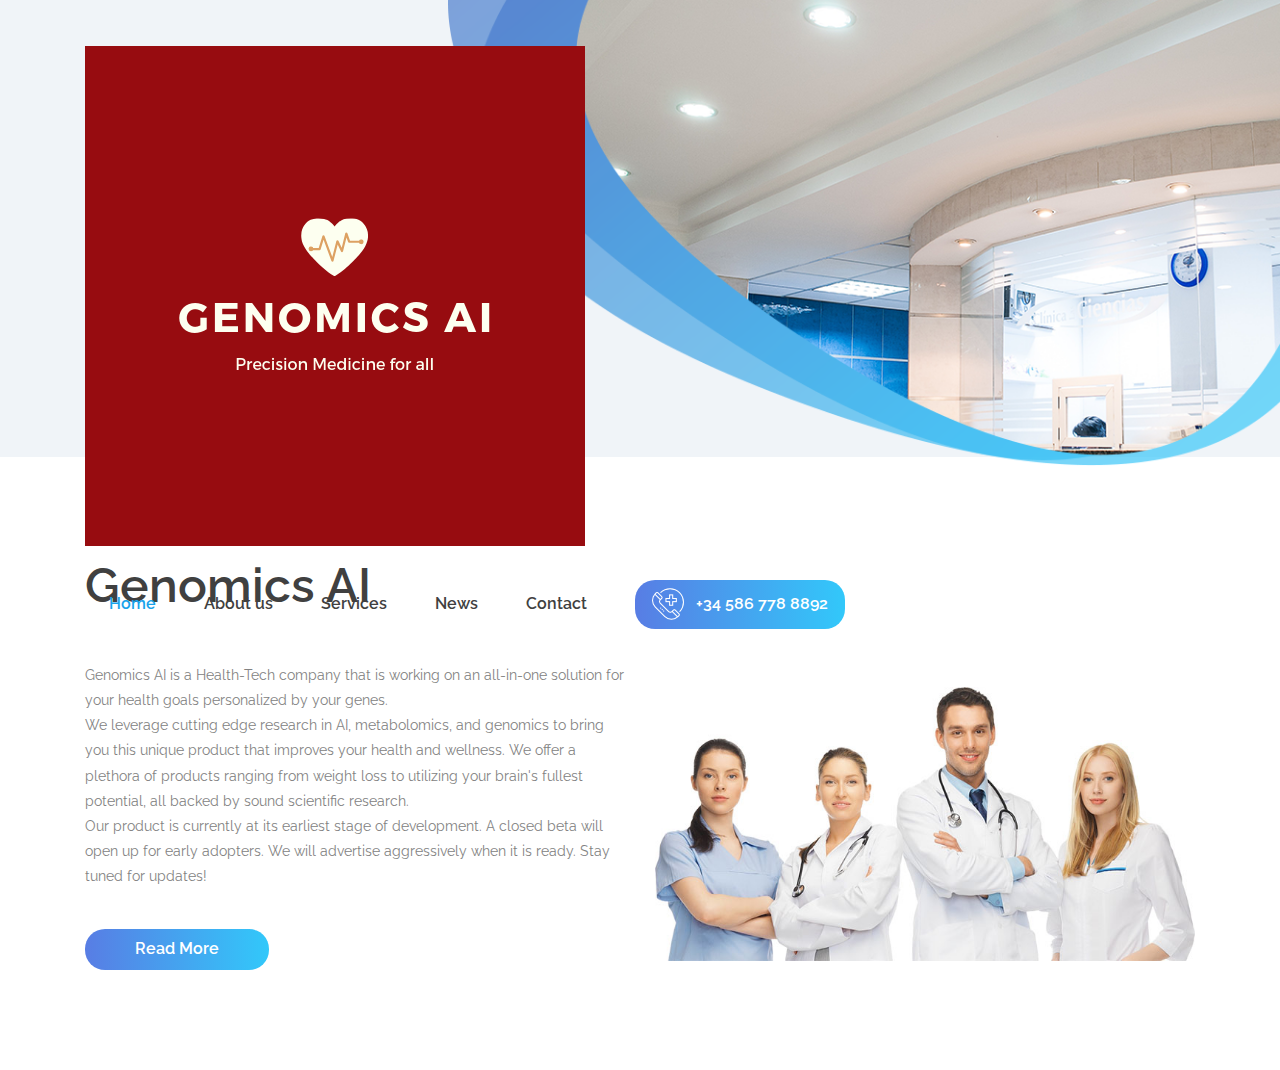
<file: index.html>
<!DOCTYPE html>
<html lang="en">
<head>
    <title>Genomics AI</title>

    <meta charset="utf-8">
    <meta name="viewport" content="width=device-width, initial-scale=1, shrink-to-fit=no">
    <link rel="shortcut icon" type="image/png" href="images/logo.png">

    <link rel="stylesheet" href="css/bootstrap.min.css">

    <link rel="stylesheet" type="text/css" href="https://cdnjs.cloudflare.com/ajax/libs/font-awesome/4.7.0/css/font-awesome.min.css">
    <link rel="stylesheet" href="css/swiper.min.css">

    <link rel="stylesheet" href="css/style.css">
</head>
<body class="single-page">
    <header class="site-header">
        <div class="nav-bar">
            <div class="container">
                <div class="row">
                    <div class="col-12 d-flex flex-wrap justify-content-between align-items-center">
                        <div class="site-branding d-flex align-items-center">
                            <a class="d-block" href="index.html" rel="home"><img class="d-block" src="images/logo.png" alt="logo"></a>
                        </div>

                        <nav class="site-navigation d-flex justify-content-end align-items-center">
                            <ul class="d-flex flex-column flex-lg-row justify-content-lg-end align-items-center">
                                <li class="current-menu-item"><a href="index.html">Home</a></li>
                                <li><a href="about.html">About us</a></li>
                                <li><a href="services.html">Services</a></li>
                                <li><a href="news.html">News</a></li>
                                <li><a href="contact.html">Contact</a></li>

                                <li class="call-btn button gradient-bg mt-3 mt-md-0">
                                    <a class="d-flex justify-content-center align-items-center" href="#"><img src="images/emergency-call.png"> +34 586 778 8892</a>
                                </li>
                            </ul>
                        </nav>

                        <div class="hamburger-menu d-lg-none">
                            <span></span>
                            <span></span>
                            <span></span>
                            <span></span>
                        </div>
                    </div>
                </div>
            </div>
        </div>

        <div class="container">
            <div class="row">
                <div class="col-12">
                    <h1>About us</h1>

                    <div class="breadcrumbs">
                        <ul class="d-flex flex-wrap align-items-center p-0 m-0">
                            <li><a href="#">Home</a></li>
                            <li>About Us</li>
                        </ul>
                    </div>

                </div>
            </div>
        </div>

        <img class="header-img" src="images/about-bg.png" alt="">
    </header>

    <div class="med-history">
        <div class="container">
            <div class="row align-items-end">
                <div class="col-12 col-lg-6">
                    <h2>Genomics AI</h2>

                    <p>Genomics AI is a Health-Tech company that is working on an all-in-one solution for your health goals personalized by your genes.
                    <br>
                    We leverage cutting edge research in AI, metabolomics, and genomics to bring you this unique product that improves your health and wellness. We offer a plethora of products ranging from weight loss to utilizing your brain's fullest potential, all backed by sound scientific research.
                    <br>
                    Our product is currently at its earliest stage of development. A closed beta will open up for early adopters. We will advertise aggressively when it is ready. Stay tuned for updates!
                    </p>

                    <a class="d-inline-block button gradient-bg" href="https://www.crunchbase.com/organization/genomics-ai">Read More</a>
                </div>

                <div class="col-12 col-lg-6 mt-5 mt-lg-0">
                    <img class="responsive" src="images/about.jpg" alt="">
                </div>
            </div>
        </div>
    </div>

</body>
</html>
</file>
<file: css/style.css>
@import url('https://fonts.googleapis.com/css?family=Raleway:200,300,400,500,600,700');

body {
    color: #404040;
    font-size: 16px;
    line-height: 1.8;
    font-family: 'Raleway', sans-serif;
}

img {
    vertical-align: baseline;
}

/*--------------------------------------------------------------
# Links
--------------------------------------------------------------*/
a {
    color: #262626;
}

a:visited {
    color: #757686;
}

a:hover, a:focus, a:active {
    color: #262626;
}

a:focus {
    outline: thin dotted;
}

a:hover, a:active {
    outline: 0;
    list-style: none;
}

/*--------------------------------------------------------------
# Site Header
--------------------------------------------------------------*/
.site-header {
    position: relative;
}

.nav-bar {
    position: absolute;
    top: 0;
    left: 0;
    z-index: 9999;
    width: 100%;
    padding: 20px 0;
}

/*
# Site Branding
--------------------------------*/
.site-branding {
    width: calc(100% - 24px);
    padding: 20px 0;
}

.site-branding a {
    margin-top: 6px;
}

@media screen and (min-width: 992px){
    .site-branding {
        width: auto;
    }
}

/*
  Hamburger Menu
----------------------------------------*/
.hamburger-menu {
    position: relative;
    width: 24px;
    height: 22px;
    margin: 0 auto;
    transition: .5s ease-in-out;
    cursor: pointer;
}

.hamburger-menu span {
    display: block;
    position: absolute;
    height: 2px;
    width: 100%;
    background: #262626;
    border-radius: 10px;
    opacity: 1;
    left: 0;
    transition: .25s ease-in-out;
}

.hamburger-menu span:nth-child(1) {
    top: 2px;
}

.hamburger-menu span:nth-child(2),
.hamburger-menu span:nth-child(3) {
    top: 10px;
}

.hamburger-menu span:nth-child(4) {
    top: 18px;
}

.hamburger-menu.open span:nth-child(1) {
    top: 18px;
    width: 0;
    left: 50%;
}

.hamburger-menu.open span:nth-child(2) {
    transform: rotate(45deg);
}

.hamburger-menu.open span:nth-child(3) {
    transform: rotate(-45deg);
}

.hamburger-menu.open span:nth-child(4) {
    top: 18px;
    width: 0;
    left: 50%;
}

/*
# Main Menu
--------------------------------*/
.site-navigation ul {
    position: fixed;
    top: 0;
    left: -320px;
    z-index: 9999;
    width: 320px;
    max-width: calc(100% - 120px);
    height: 100%;
    padding: 30px 15px;
    margin: 0;
    background: #fff;
    list-style: none;
    overflow-x: scroll;
    transition: all 0.35s;
}

.site-navigation.show ul {
    left: 0;
}

.site-navigation ul li {
    margin: 0 24px;
}

.site-navigation ul li a {
    display: block;
    padding: 16px 0;
    font-size: 16px;
    font-weight: 600;
    line-height: 1;
    color: #404040;
    text-decoration: none;
    transition: color .35s;
}

/*
# Call Button
--------------------------------*/
.call-btn {
    min-width: 210px;
    padding: 8px 12px 6px !important;
    margin-left: 24px;
    margin-right: 0 !important;
}

.call-btn img {
    display: inline-block;
    margin-right: 12px;
}

.call-btn a {
    padding: 0 !important;
    font-size: 16px;
    font-weight: 600;
    color: #fff !important;
}

@media screen and (min-width: 992px) {
    .site-navigation ul {
        position: relative;
        top: auto;
        left: auto;
        width: 100%;
        max-width: 100%;
        height: auto;
        padding: 0;
        overflow: auto;
        background: transparent;
    }

    .site-navigation ul li a {
        padding: 30px 0;
    }
}

.site-navigation ul li a:hover,
.site-navigation ul li.current-menu-item a {
    color: #18a3eb;
}

/*--------------------------------------------------------------
# Hero Section
--------------------------------------------------------------*/
.hero-slider {
    max-height: 950px;
}

.hero-content-wrap {
    min-height: 700px;
    position: relative;
    color: #fff;

    background-size: cover;
    background-position: center;
}

.hero-content-overlay {
    top: 0;
    left: 0;
    background: rgba(0,0,0,0);
}

.hero-content-overlay h1 {
    margin: 0;
    font-size: 60px;
    font-weight: 600;
    line-height: 1.2;
    color: #404040;
}

.hero-content-overlay p {
    font-size: 14px;
    font-weight: 500;
    line-height: 2;
    color: #828282;
}

.hero-slider .pagination-wrap {
    top: 50%;
    left: 0;
    z-index: 99;
    width: 120px;
    margin-top: -60px;
}

.hero-slider .swiper-pagination-bullet {
    width: 120px;
    height: 28px;
    margin-bottom: 12px;
    border-radius: 0;
    border-bottom: 2px solid transparent;
    font-size: 16px;
    font-weight: 600;
    color: #aaaaaa;
    background: transparent;
    opacity: 1;
    text-align: right;
}

.hero-slider .swiper-pagination-bullet-active {
    color: #18a3eb;
    border-color: #18a3eb;
}

@media screen and (max-width: 1400px) {
    .hero-slider .swiper-pagination-bullet {
        width: 60px;
    }
}

@media screen and (max-width: 576px) {
    .hero-slider .pagination-wrap {
        top: auto;
        bottom: 60px;
        margin-top: 0;
    }

    .hero-slider .swiper-pagination-bullet {
        width: 30px;
        margin-left: 15px;
    }
}

/*--------------------------------------------------------------
# Elements Page
--------------------------------------------------------------*/
.elements-wrap {
    margin-top: 80px;
}

.elements-page .elements-heading .entry-title {
    font-size: 24px;
    font-weight: 600;
    color: #262626;
}

.elements-page .elements-container {
    margin-top: 54px;
}

.elements-page .btn {
    margin-right: 20px;
}

/*
# Button
----------------------------------*/
.button {
    padding: 12px 50px 10px;
    margin-right: 32px;
    border: 0;
    border-bottom: 3px solid #18a3eb;
    border-radius: 20px;
    font-size: 16px;
    font-weight: 600;
    line-height: 1;
    color: #404040;
    outline: none;
    background: #f0f4f8;
    text-decoration: none !important;
}

.button:focus {
    outline: none;
    box-shadow: none;
}

.button.dark {
    border-color: transparent;
    color: #fff;
    background: #18a3eb;
}

.button.gradient-bg {
    border-color: transparent;
    background: -moz-linear-gradient(180deg, rgba(50,200,250,1) 0%, rgba(88,125,228,1) 100%); /* ff3.6+ */
    background: -webkit-gradient(linear, left top, right top, color-stop(0%, rgba(50,200,250,1)), color-stop(100%, rgba(88,125,228,1))); /* safari4+,chrome */
    background: -webkit-linear-gradient(180deg, rgba(50,200,250,1) 0%, rgba(88,125,228,1) 100%); /* safari5.1+,chrome10+ */
    background: -o-linear-gradient(180deg, rgba(50,200,250,1) 0%, rgba(88,125,228,1) 100%); /* opera 11.10+ */
    background: -ms-linear-gradient(180deg, rgba(50,200,250,1) 0%, rgba(88,125,228,1) 100%); /* ie10+ */
    background: linear-gradient(270deg, rgba(50,200,250,1) 0%, rgba(88,125,228,1) 100%); /* w3c */
    filter: progid:DXImageTransform.Microsoft.gradient( startColorstr='#18a3eb', endColorstr='#587de4',GradientType=1 ); /* ie6-9 */
    color: #fff;
}

/*
# Accordion
----------------------------------*/
.accordion-wrap {
    position: relative;
}

.accordion-wrap .entry-content {
    margin: 0;
}

.accordion-wrap .entry-title {
    padding: 12px 38px;
    margin-bottom: 15px;
    background: #f3f3f3;
    font-size: 16px;
    font-weight: 600;
    color: #404040;
    cursor: pointer;
}

.accordion-wrap .entry-title {
    border: 0;
    background: -moz-linear-gradient(180deg, rgba(50,200,250,1) 0%, rgba(88,125,228,1) 100%); /* ff3.6+ */
    background: -webkit-gradient(linear, left top, right top, color-stop(0%, rgba(50,200,250,1)), color-stop(100%, rgba(188,125,228,1))); /* safari4+,chrome */
    background: -webkit-linear-gradient(180deg, rgba(50,200,250,1) 0%, rgba(88,125,228,1) 100%); /* safari5.1+,chrome10+ */
    background: -o-linear-gradient(180deg, rgba(50,200,250,1) 0%, rgba(88,125,228,1) 100%); /* opera 11.10+ */
    background: -ms-linear-gradient(180deg, rgba(50,200,250,1) 0%, rgba(88,125,228,1) 100%); /* ie10+ */
    background: linear-gradient(270deg, rgba(50,200,250,1) 0%, rgba(88,125,228,1) 100%); /* w3c */
    filter: progid:DXImageTransform.Microsoft.gradient( startColorstr='#18a3eb', endColorstr='#18a3eb',GradientType=1 ); /* ie6-9 */
    color: #fff;
}

.accordion-wrap .entry-title .arrow-r::before,
.accordion-wrap .entry-title .arrow-d::before {
    content: "+";
    font-size: 24px;
    font-weight: 400;
}

.accordion-wrap .entry-title .arrow-d::before {
    content: "-";
}

/*
# Content
----------------------------------*/
.accordion-wrap .entry-content {
    display: none;
}

.accordion-wrap .entry-content p {
    padding: 10px 0;
    font-size: 14px;
    line-height: 2;
    color: #828282;
}

/*
# Tabs
----------------------------------*/
ul.tabs-nav {
    margin: 0;
    padding: 0;
    list-style: none;
}

ul.tabs-nav .tab-nav {
    padding: 12px 24px;
    margin-right: 6px;
    margin-bottom: 10px;
    background: #eaf1f3;
    font-size: 16px;
    font-weight: 600;
    color: #404040;
    cursor: pointer;
    transition: all .35s;
}

ul.tabs-nav .tab-nav.active {
    border: 0;
    background: -moz-linear-gradient(180deg, rgba(50,200,250,1) 0%, rgba(88,125,228,1) 100%); /* ff3.6+ */
    background: -webkit-gradient(linear, left top, right top, color-stop(0%, rgba(50,200,250,1)), color-stop(100%, rgba(88,125,228,1))); /* safari4+,chrome */
    background: -webkit-linear-gradient(180deg, rgba(50,200,250,1) 0%, rgba(88,125,228,1) 100%); /* safari5.1+,chrome10+ */
    background: -o-linear-gradient(180deg, rgba(50,200,250,1) 0%, rgba(88,125,228,1) 100%); /* opera 11.10+ */
    background: -ms-linear-gradient(180deg, rgba(50,200,250,1) 0%, rgba(88,125,228,1) 100%); /* ie10+ */
    background: linear-gradient(270deg, rgba(50,200,250,1) 0%, rgba(88,125,228,1) 100%); /* w3c */
    filter: progid:DXImageTransform.Microsoft.gradient( startColorstr='#18a3eb', endColorstr='#18a3eb',GradientType=1 ); /* ie6-9 */
    color: #fff;
}

.tabs .tab-nav {
    margin-bottom: -1px;
    z-index: 99;
}

.tabs-container {
    padding: 60px 0;
}

.tab-content {
    display: none;
}

.tab-content img {
    float: left;
    margin-right: 32px;
    margin-bottom: 32px;
}

.tab-content h4 {
    margin-bottom: 24px;
    font-size: 18px;
    font-weight: 600;
    color: #404040;
}

.tab-content p {
    margin-bottom: 0;
    font-size: 14px;
    line-height: 2;
    color: #929191;
}

/*
# Circular Progress Bar
----------------------------------*/
.circular-progress-bar {
    margin: 20px 0;
    text-align: center;
}

.circular-progress-bar .circle {
    position: relative;
    width: 156px;
    height: 156px;
    margin: 0 auto;
}

.circular-progress-bar .circle strong {
    position: absolute;
    top: 50%;
    left: 0;
    margin-top: -24px;
    width: 100%;
    font-size: 30px;
    font-weight: 500;
    line-height: 1;
    color: #404040;
}

.circular-progress-bar .entry-title {
    margin-top: 32px;
    font-size: 20px;
    font-weight: 600;
    color: #404040;
}

.circular-progress-bar .entry-title span {
    display: block;
    margin-top: 10px;
    font-size: 14px;
    font-weight: 400;
    color: #828282;
}

/*
# Counter Box
----------------------------------*/
.counter-box {
    margin: 60px 0 20px;
    text-align: center;
}

.counter-box .start-counter {
    margin-top: 10px;
    font-size: 48px;
    font-weight: 400;
    color: #404040;
}

.counter-box .counter-k {
    font-size: 48px;
}

.counter-box .entry-title {
    margin-top: 10px;
    font-size: 16px;
    color: #828282;
}

/*
# Icon Box
----------------------------------*/
.icon-box .entry-header img {
    margin-right: 24px;
}

.icon-box .entry-title {
    margin: 0;
    font-size: 24px;
    font-weight: 700;
    color: #404040;
}

.icon-box .entry-content {
    margin-top: 32px;
}

.icon-box .entry-content p {
    font-size: 14px;
    line-height: 2;
    color: #828282;
}

.icon-box .entry-footer a {
    display: block;
    margin-top: 24px;
    font-size: 12px;
    font-weight: bold;
    color: #828282;
    text-transform: uppercase;
}

/*
# Bar Filler
----------------------------------*/
.barfiller {
    position:relative;
    width:100%;
    height:5px;
    border-radius: 3px;
    background:#d6dee1;
}

.barfiller .fill {
    display:block;
    position:relative;
    width:0px;
    height:100%;
    border-radius: 3px;
    background:#333;
    z-index:1;
}

.barfiller .tipWrap {
    display:none;
}

.barfiller .tip {
    left: 0;
    position: absolute;
    z-index: 2;
    width: 42px;
    height: 42px;
    padding-top: 14px;
    margin-top: -21px;
    border-radius: 50%;
    font-size: 15px;
    font-weight: 500;
    line-height: 1;
    text-align: center;
    background: #18a3eb;
    color: #fff;
}

/*
# Subscribe Banner
--------------------------------*/
.subscribe-banner {
    padding: 80px 0;
    background: url("../images/subscribe-bg.png") no-repeat center;
    background-size: cover;
    text-align: center;
}

.subscribe-banner h2 {
    font-size: 30px;
    font-weight: 600;
    color: #fff;
}

.subscribe-banner input[type="email"] {
    width: 100%;
    padding: 8px 24px;
    border: 0;
    margin-top: 24px;
    font-size: 12px;
    font-style: italic;
    color: #404040;
    background: #fff;
    text-align: left;
}

.subscribe-banner input[type="submit"] {
    margin-top: 32px;
    margin-right: 0;
    font-size: 16px;
    font-weight: 600;
    cursor: pointer;
}

/*--------------------------------------------------------------
# Homepage
--------------------------------------------------------------*/
.homepage-boxes {
    padding: 110px 0;
}

/*
# Opening Hours
--------------------------------*/
.opening-hours,
.emergency-box,
.appointment-box,
.contact-info {
    position: relative;
    padding: 32px;
    border-radius: 20px;
    border: 2px solid #dde4ea;
}

.opening-hours {
    border-color: #18a3eb;
}

.opening-hours h2,
.emergency-box h2,
.appointment-box h2,
.contact-info h2 {
    position: absolute;
    top: -24px;
    left: -2px;
    height: 48px;
    padding-right: 16px;
    background: #fff;

    font-size: 24px;
    font-weight: 600;
    color: #404040;
}

.opening-hours ul {
    list-style: none;
}

.opening-hours ul li {
    display: flex;
    justify-content: space-between;
    margin-top: 10px;
    font-size: 16px;
    font-weight: 500;
    color: #828282;
}

.opening-hours ul li span {
    display: inline-block;
    margin-left: 5px;
}

/*
# Emergency
--------------------------------*/
.emergency-box {
    padding: 16px;
}

.emergency-box p {
    margin-top: 16px;
    margin-bottom: 0;
    font-size: 13px;
    font-style: italic;
    color: #828282;
}

.emergency-box .call-btn {
    max-width: 220px;
    margin: 24px auto !important;
}

/*
# Make an Appointment
--------------------------------*/
.appointment-box {
    padding: 16px;
}

.appointment-box form {
    margin-top: 24px;
}

.appointment-box form select,
.appointment-box form input[type="text"],
.appointment-box form input[type="number"] {
    display: block;
    width: calc(50% - 5px);
    padding: 12px 16px ;
    margin-bottom: 10px;
    border: 0;

    font-size: 12px;
    font-style: italic;
    color: #828282;
    background: #f0f4f8;
    outline: none;
}

.appointment-box form input[type="submit"] {
    margin-top: 16px;
}

/*
# Our Departments
--------------------------------*/
.our-departments {
    padding: 100px 0;
    background: url(../images/departments-bg.jpg) no-repeat;
    background-size: cover;
}

.our-departments-wrap {
    padding: 60px 80px 80px;
    background: -moz-linear-gradient(180deg, rgba(50,200,250,1) 0%, rgba(88,125,228,1) 100%); /* ff3.6+ */
    background: -webkit-gradient(linear, left top, right top, color-stop(0%, rgba(50,200,250,1)), color-stop(100%, rgba(188,125,228,1))); /* safari4+,chrome */
    background: -webkit-linear-gradient(180deg, rgba(50,200,250,1) 0%, rgba(88,125,228,1) 100%); /* safari5.1+,chrome10+ */
    background: -o-linear-gradient(180deg, rgba(50,200,250,1) 0%, rgba(88,125,228,1) 100%); /* opera 11.10+ */
    background: -ms-linear-gradient(180deg, rgba(50,200,250,1) 0%, rgba(88,125,228,1) 100%); /* ie10+ */
    background: linear-gradient(270deg, rgba(50,200,250,1) 0%, rgba(88,125,228,1) 100%); /* w3c */
    filter: progid:DXImageTransform.Microsoft.gradient( startColorstr='#18a3eb', endColorstr='#18a3eb',GradientType=1 ); /* ie6-9 */
}

@media screen and (max-width: 768px){
    .our-departments-wrap {
        padding-right: 30px;
        padding-left: 30px;
    }
}

.our-departments-wrap h2 {
    margin-bottom: 80px;
    font-size: 48px;
    font-weight: 600;
    text-align: center;
    color: #fff;
}

.our-departments-cont {
    margin-bottom: 64px;
}

.our-departments-cont .entry-header {
    min-height: 48px;
}

.our-departments-cont .entry-header img {
    margin-right: 16px;
}

.our-departments-cont h3 {
    margin: 0;
    font-size: 24px;
    font-weight: bold;
    color: #fff;
}

.our-departments-cont .entry-content {
    margin-top: 16px;
}

.our-departments-cont .entry-content p {
    font-size: 14px;
    color: #fff;
}

.our-departments-cont .entry-footer a {
    font-size: 12px;
    font-weight: bold;
    text-transform: uppercase;
    color: #fff;
}

/*
# Section: Testimonial
--------------------------------*/
.testimonial-section {
    margin-top: 100px;
    position: relative;
    height: 100%;
    padding: 100px 0;
}

.testimonial-section h2 {
    margin-bottom: 40px !important;
}

.testimonial-section::before {
    content: '';
    position: absolute;
    top: 0;
    right: 0;
    z-index: -1;
    width: 50%;
    height: 100%;
    background: url("../images/testimonial-bg.jpg") no-repeat right center;
    background-size: cover;
}

.testimonial-slider {
    position: relative;
}

.testimonial-slider-wrap {
    position: relative;
    padding: 72px 100px;
    border-radius: 20px;
    background: #fff;
    box-shadow: 40px 20px 27px rgba(0,0,0,.1);
}

.testimonial-bg-shape {
    position: relative;
}

.testimonial-bg-shape::before {
    content: '';
    position: absolute;
    bottom: -90px;
    left: -130px;
    z-index: -1;
    width: 499px;
    height: 492px;
    background: url("../images/testimonial-content-bg.png") no-repeat;
}

.testimonial-slider .content-wrap {
    background: #fff;
}

.testimonial-slider .entry-content p {
    position: relative;
    margin-top: 40px;
    font-size: 16px;
    line-height: 2;
    font-style: italic;
    color: #828282;
}

.testimonial-slider .entry-content p::before {
    content: '';
    position: absolute;
    top: -80px;
    left: 0;
    width: 46px;
    height: 46px;
    background: url("../images/testimonial-p-bg.png") no-repeat;
}

.testimonial-slider .testimonial-user {
    display: inline-block;
    margin-top: 24px;
    font-size: 16px;
    font-weight: 500;
    color: #404040;
}

.testimonial-slider .testimonial-user span {
    display: block;
    margin-top: 8px;
    font-size: 12px;
    font-weight: 500;
    color: #828282;
}

.testimonial-slider .user-avatar {
    width: 78px;
    height: 78px;
    margin-top: 56px;
    border-radius: 50%;
    overflow: hidden;
    border: 2px solid #18a3eb;
}

.testimonial-slider .user-avatar img {
    width: 100%;
    height: 100%;
    object-fit: cover;
}

.swiper-pagination-wrap {
    position: absolute;
    left: 0;
    bottom: 150px;
    z-index: 99;
    width: 100%;
}

@media screen and (max-width: 768px){

    .testimonial-slider-wrap {
        padding: 72px 30px 120px;
    }

    .swiper-pagination-wrap {
        bottom: 30px;
    }
}

.testimonial-slider .swiper-pagination-bullet {
    width: 52px;
    height: 52px;
    margin: 0 8px;
    opacity: 1 !important;
}

.testimonial-slider .swiper-pagination-bullet:nth-of-type(1) {
    background: url("../images/user-1.jpg");
}

.testimonial-slider .swiper-pagination-bullet:nth-of-type(2) {
    background: url("../images/user-2.jpg");
}

.testimonial-slider .swiper-pagination-bullet:nth-of-type(3) {
    background: url("../images/user-3.jpg");
}

.testimonial-slider .swiper-pagination-bullet:nth-of-type(4) {
    background: url("../images/user-4.jpg");
}

.testimonial-slider .swiper-pagination-bullet-active {
    display: none;
}

/*
# News
--------------------------------*/
.the-news {
    padding: 100px 0 40px;
}

.the-news h2,
.testimonial-section h2 {
    margin-bottom: 80px;
    font-size: 48px;
    font-weight: 600;
    text-align: center;
    color: #404040;
}

.testimonial-section h2 {
    text-align: left;
}

.the-news-wrap {
    margin-bottom: 60px;
}

.the-news-wrap figure {
    margin: 0;
}

.the-news-wrap figure img {
    width: 100%;
}

.the-news-wrap h3 {
    margin-top: 24px;
    font-size: 20px;
    font-weight: 600;
    color: #404040;
}

.the-news .post-metas {
    margin-top: 12px;
    font-size: 12px;
    font-weight: 600;
    color: #828282;
}

.the-news .post-metas > div {
    margin-right: 16px;
}

.the-news .post-metas label {
    margin: 0;
    color: #18a3eb;
}

.the-news .post-metas a {
    color: #828282;
}

.the-news-wrap .entry-content {
    margin-top: 32px;
}

.the-news-wrap .entry-content p {
    font-size: 14px;
    line-height: 2;
    color: #828282;
}

/*--------------------------------------------------------------
# Single Page
--------------------------------------------------------------*/
.single-page .site-header {
    position: relative;
    padding: 220px 0 140px;
    background-color: #f0f4f8;
}

.single-page .site-header h1 {
    margin-bottom: 0;
    font-size: 60px;
    font-weight: 600;
    color: #404040;
}

.single-page .site-header .header-img {
    position: absolute;
    top: 0;
    right: 0;
    max-width: 65%;
    height: auto;
}

/*--------------------------------------------------------------
# Breadcrumbs
--------------------------------------------------------------*/
.breadcrumbs {
   font-size: 14px;
    font-weight: 500;
    color: #828282;
}

.breadcrumbs ul {
    list-style: none;
}

.breadcrumbs li {
    position: relative;
    padding-right: 10px;
    margin-right: 5px;
    color: #18a3eb;
}

.breadcrumbs li::after {
    content: "/";
    position: absolute;
    top: 0;
    right: 0;
    width: 6px;
    height: 100%;
    color: #828282;
}

.breadcrumbs li:nth-last-of-type(1)::after {
    display: none;
               }

.breadcrumbs a {
    color: #828282;
}

/*--------------------------------------------------------------
# About Page
--------------------------------------------------------------*/
.med-history {
    padding: 100px 0;
}

.med-history h2,
.medical-team h2,
.quality-services h2 {
    margin-bottom: 48px;
    font-size: 48px;
    font-weight: 600;
    color: #404040;
}

.med-history p {
    font-size: 14px;
    color: #828282;
}

.med-history .button {
    margin-top: 24px;
}

.med-history img {
    max-width: 100%;
}

.faq-stuff {
    padding: 100px 0;
    background: url("../images/faq-bg.jpg") no-repeat;
    background-size: cover;
}

.faq-stuff h2 {
    margin-bottom: 64px;
    font-size: 48px;
    font-weight: 600;
    color: #fff;
}

.faq-stuff .accordion-wrap .entry-content p {
    color: #fff;
}

.professional-box,
.quality-box {
    position: relative;
    padding: 32px;
    border-radius: 20px;
    border: 2px solid #fff;
    text-align: center;
}

.professional-box h2,
.quality-box h2 {
    position: absolute;
    top: -24px;
    left: -2px;
    height: 48px;
    padding-right: 16px;
    padding-left: 16px;
    font-size: 24px;
    font-weight: 600;
    color: #404040;
    background: #fff;
}

.professional-box img,
.quality-box img {
    margin: 24px 0;
}

.professional-box p,
.quality-box p {
    margin-bottom: 0;
    font-size: 14px;
    line-height: 2;
    font-weight: 500;
    color: #fff;
}

.medical-team {
    padding: 100px 0;
}

.medical-team h2 {
    margin-bottom: 56px;
}

.medical-team-wrap {
    text-align: center;
}

.medical-team-wrap img {
    max-width: 100%;
    border-radius: 20px;
}

.medical-team-wrap h4 {
    margin-top: 32px;
    font-size: 18px;
    font-weight: 600;
    color: #404040;
}

.medical-team-wrap h5 {
    margin-top: 12px;
    font-size: 14px;
    font-weight: 600;
    color: #828282;
}


/*--------------------------------------------------------------
# Services
--------------------------------------------------------------*/
.quality-services {
    padding: 100px 0;
}

.quality-services h2 {
    text-align: center;
}

.quality-services p {
    font-size: 14px;
    line-height: 2;
    color: #828282;
}

.services-tabs {
    margin: 100px 0;
}

/*--------------------------------------------------------------
# News
--------------------------------------------------------------*/
.blog-page .the-news {
    padding-bottom: 20px;
}

.blog-page .the-news-wrap {
    margin-bottom: 80px;
}

/*--------------------------------------------------------------
# Pagination
--------------------------------------------------------------*/
@media screen and (min-width: 992px){
    .pagination {
        margin-bottom: 100px;
    }
}

.pagination a {
    margin-right: 16px;
    font-size: 16px;
    font-weight: 600;
    line-height: 1;
    color: #828282;
    text-decoration: none;
}

.pagination a:hover,
.pagination .active a {
    color: #18a3eb;
}

/*--------------------------------------------------------------
# Sidebar
--------------------------------------------------------------*/
.sidebar {
    padding: 100px 0;
}

/*
# Search
--------------------------------*/
.search-widget input[type="search"] {
    width: calc(100% - 90px);
    padding: 8px 30px 8px 20px;
    border: 0;
    border-radius: 30px;
    font-size: 14px;
    outline: none;
    background: #f0f4f8;
    color: #404040;
}

.search-widget button[type="submit"] {
    padding: 10px 32px 9px;
    border: 0;
    margin-left: -32px;
    border-radius: 30px;
    font-size: 12px;
    font-weight: 500;
    font-style: italic;
    color: #fff;
    cursor: pointer;
    outline: none;
    background: -moz-linear-gradient(180deg, rgba(50,200,250,1) 0%, rgba(88,125,228,1) 100%); /* ff3.6+ */
    background: -webkit-gradient(linear, left top, right top, color-stop(0%, rgba(50,200,250,1)), color-stop(100%, rgba(88,125,228,1))); /* safari4+,chrome */
    background: -webkit-linear-gradient(180deg, rgba(50,200,250,1) 0%, rgba(88,125,228,1) 100%); /* safari5.1+,chrome10+ */
    background: -o-linear-gradient(180deg, rgba(50,200,250,1) 0%, rgba(88,125,228,1) 100%); /* opera 11.10+ */
    background: -ms-linear-gradient(180deg, rgba(50,200,250,1) 0%, rgba(88,125,228,1) 100%); /* ie10+ */
    background: linear-gradient(270deg, rgba(50,200,250,1) 0%, rgba(88,125,228,1) 100%); /* w3c */
    filter: progid:DXImageTransform.Microsoft.gradient( startColorstr='#18a3eb', endColorstr='#587de4',GradientType=1 ); /* ie6-9 */
}

.widget-title {
    margin-top: 52px;
    margin-bottom: 32px;
    font-size: 24px;
    font-weight: 600;
    color: #404040;
}

/*
# Categories
--------------------------------*/
.sidebar-cats ul {
    list-style: none;
}

.sidebar-cats li {
    margin-bottom: 15px;
    font-size: 14px;
}

.sidebar-cats li a {
    color: #828282;
}

/*
# Popular Posts
--------------------------------*/
.popular-posts ul {
    list-style: none;
}

.popular-posts li {
    margin-bottom: 32px;
}

.popular-posts li:nth-last-of-type(1) {
    margin-bottom: 0;
}

.popular-posts figure,
.popular-posts figure a ,
.popular-posts figure img {
    display: block;
    margin: 0;
}

.popular-posts figure {
    width: 58px;
}

.popular-posts .entry-content {
    width: calc(100% - 72px);
}

.popular-posts h3 {
    font-size: 14px;
}

.popular-posts h3 a {
    color: #828282;
}

.popular-posts .posted-date {
    font-size: 12px;
    font-weight: 500;
    color: #18a3eb;
}

/*
#Opening hours
--------------------------------*/
.sidebar .opening-hours,
.sidebar .emergency-box {
    margin-top: 80px;
}

.sidebar .emergency-box .button {
    max-width: 220px;
    padding: 6px 10px 4px;
    margin: 32px auto;
}

/*--------------------------------------------------------------
# Contact Page
--------------------------------------------------------------*/
.contact-page-short-boxes {
    padding: 100px 0;
}

.contact-info ul {
    list-style: none;
    font-size: 14px;
    font-weight: 500;
    color: #828282;
}

.contact-info ul li {
    margin-top: 20px;
    margin-bottom: 12px;
    font-weight: 500;
}

.contact-info ul li span {
    display: inline-block;
    color: #404040;
}

.contact-info ul li span {
    width:64px;
}

.contact-page-short-boxes .opening-hours ul li {
    margin-top: 20px;
}

.contact-page-short-boxes .emergency-box {
    padding: 32px;
}

.contact-page-short-boxes .emergency-box .button {
    max-width: 220px;
    padding: 6px 10px 4px;
    margin: 0 auto 24px;
}

.contact-form {
    margin-bottom: 100px;
}

.contact-form h2 {
    margin-bottom: 24px;
    background: #fff;
    font-size: 24px;
    font-weight: 600;
    color: #404040;
}

.contact-form input[type="text"],
.contact-form input[type="email"],
.contact-form textarea {
    width: 100%;
    padding: 15px 20px;
    margin-top: 30px;
    border: 0;
    background: #f0f4f8;
    outline: none;
    font-size: 12px;
    line-height: 1;
    font-style: italic;
    color: #828282;
}

.contact-form input[type="submit"] {
    font-size: 16px;
    font-weight: 500;
    margin-top: 30px;
    cursor: pointer;
}

.contact-page-map {
    margin-bottom: 100px;
}

.contact-page-map iframe {
    display: block;
    width: 100%;
    height: 560px;
}

/*--------------------------------------------------------------
# Footer
--------------------------------------------------------------*/
.site-footer {
    position: relative;
    padding: 48px 0;
    background: url("../images/footer-bg.png") no-repeat center #fff;
    background-size: cover;
    font-size: 14px;
    color: #828282;
}

.footer-widgets h2 {
    display: flex;
    align-items: center;
    min-height: 50px;
    margin-bottom: 24px;
    font-size: 18px;
    font-weight: 600;
    color: #404040;
}

.foot-about p {
    font-size: 14px;
    line-height: 2;
}

.foot-about p.copyright {
    margin-top: 24px;
    font-size: 12px;
    font-weight: 500;
}

.foot-contact ul {
    list-style: none;
}

.foot-contact ul li {
    margin-bottom: 5px;
    font-weight: 500;
}

.foot-contact ul li span {
    display: inline-block;
    color: #404040;
}

.foot-contact ul li span {
    width:64px;
}

.foot-links ul {
    list-style: none;
    column-count: 2;
    column-gap: 10px;
}

.foot-links ul li {
    margin-bottom: 5px;
}

.foot-links ul li a {
    color: #828282;
}
</file>
